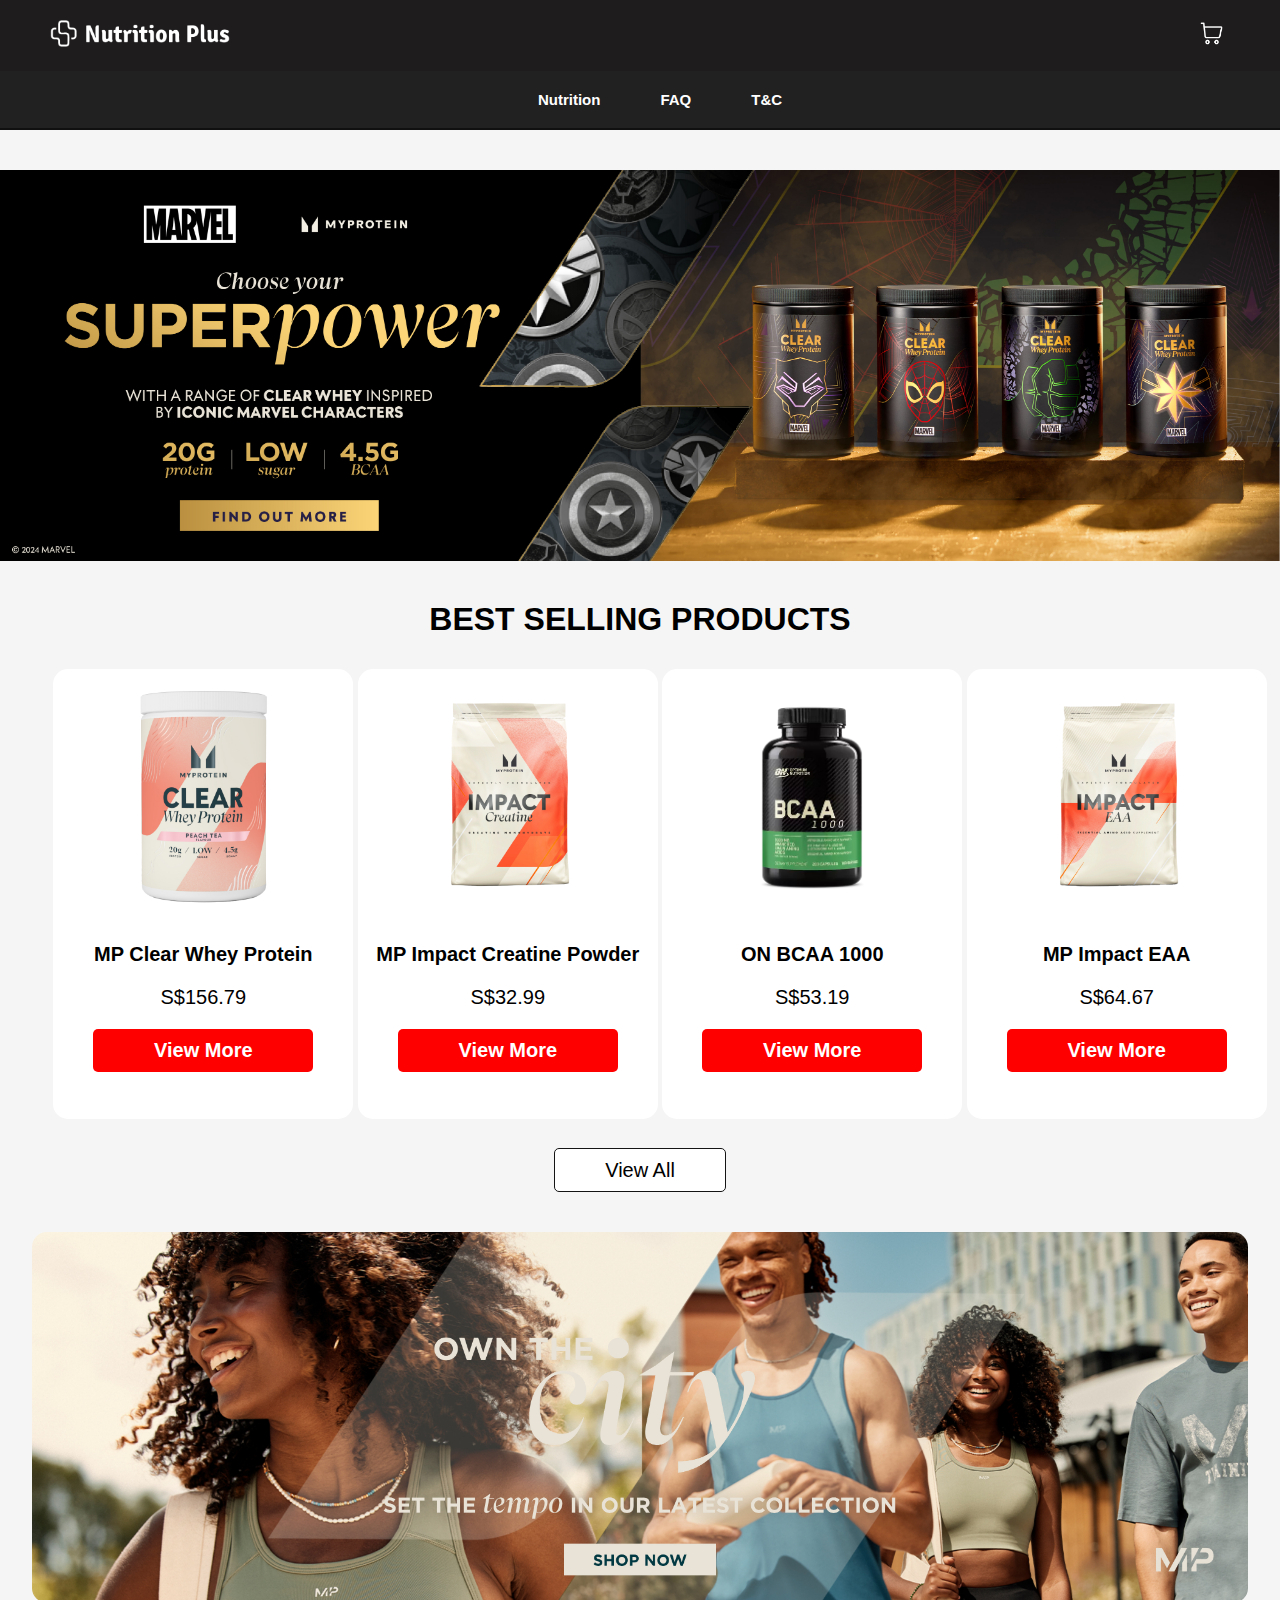
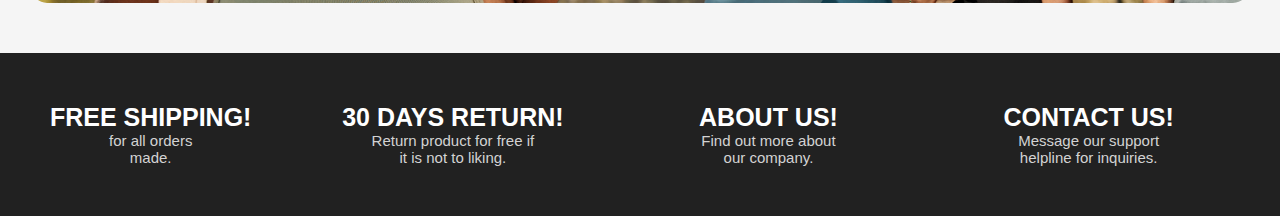
<file: index.html>
<!DOCTYPE html>
<html lang="en">

<head>
    <meta charset="UTF-8">
    <meta name="viewport" content="width=device-width, initial-scale=1.0">
    <title>NutritionPlus | Home</title>
    <link rel="stylesheet" href="NutritionPlus.css">
    <link rel="icon" href="Images/NutritionPlus_LogoCircle.png" type="image/icon type">
    <script>
        // Redirect to Cart Page
        function cartPage() {
            window.location = "NutritionPlus_CartPage.html"
        }
    </script>
</head>

<body>
    <div class="navAll">
        <nav class="navTop">
            <div class="navMenu">
                <div class="navItems">
                    <a href="NutritionPlus_Home.html"><img src="Images/NutritionPlus_Logo.png" width="180" height="26.2"
                            alt="NutritionPlus_Logo" id="nutritionPlus_Logo"></a>
                </div>
                <div class="navItems">
                    <div class="AccShop">
                        <img src="Images/Shopping_Cart.png" alt="Shopping Cart" id="cart" width="25" height="25"
                            height="50" class="Cart" onclick="cartPage()">
                    </div>
                </div>
            </div>
        </nav>
        <nav class="navBottom">
            <div>
                <ul class="menuList">
                    <li class="menuItems"><a href="NutritionPlus_Store.html" id="navHyperlink">Nutrition</a></li>
                    <li class="menuItems"><a href="NutritionPlus_FAQPage.html" id="navHyperlink">FAQ</a></li>
                    <li class="menuItems"><a href="NutritionPlus_Terms&Condition.html" id="navHyperlink">T&C</a></li>
                </ul>
            </div>
        </nav>
    </div>

    <div>
        <a href="NutritionPlus_Store.html"><img src="Images/Banner2" alt="Banner" id="banner2"></a>
    </div>

    <h1 class="bsp">BEST SELLING PRODUCTS</h1>

    <ul class="productUL">
        <li class="productLI" id="product5">
            <div class="productList">
                <a href="NutritionPlus_BuyPage.html?id=5" class="productEntire">
                    <img src="Images/MyProtein_ClearWheyProtein.png" alt="MP Clear Whey Protein" height="250"
                        width="250" class="productImg">

                    <div class="productDescription">
                        <h3 class="productName">MP Clear Whey Protein</h3>
                        <p class="productPrice">S$156.79</p>
                        <p class="buyButton">View More</p>
                </a>
            </div>
        </li>

        <li class="productLI" id="product6">
            <div class="productList">
                <a href="NutritionPlus_BuyPage.html?id=6" class="productEntire">
                    <img src="Images/MP_Impact_Creatine.png" alt="MP Impact Creatine Monohydrate Powder" height="250"
                        width="250" class="productImg">

                    <div class="productDescription">
                        <h3 class="productName">MP Impact Creatine Powder</h3>
                        <p class="productPrice">S$32.99</p>
                        <p class="buyButton">View More</p>
                </a>
            </div>
        </li>

        <li class="productLI" id="product7">
            <div class="productList">
                <a href="NutritionPlus_BuyPage.html?id=7" class="productEntire">
                    <img src="Images/on-bcaa-1000_Image_01.webp" alt="ON BCAA 1000" height="250" width="250"
                        class="productImg">

                    <div class="productDescription">
                        <h3 class="productName">ON BCAA 1000</h3>
                        <p class="productPrice">S$53.19</p>
                        <p class="buyButton">View More</p>
                </a>
            </div>
        </li>

        <li class="productLI" id="product8">
            <div class="productList">
                <a href="NutritionPlus_BuyPage.html?id=8" class="productEntire">
                    <img src="Images/MP_Impact_EAA.png" alt="MP Impact EAA" height="250" width="250" class="productImg">

                    <div class="productDescription">
                        <h3 class="productName">MP Impact EAA</h3>
                        <p class="productPrice">S$64.67</p>
                        <p class="buyButton">View More</p>
                </a>
            </div>
        </li>

    </ul>

    <div class="viewAll">
        <a href="NutritionPlus_Store.html" class="viewAllButton">View All</a>
    </div>

    <div>
        <a href="NutritionPlus_Store.html"><img src="Images/Banner" alt="Banner" id="banner1"></a>
    </div>

    <div class="infoContainer">
        <div class="information">
            <span class="infoHighlight">FREE SHIPPING!</span>
            <span class="infoHighlightDesc">for all orders made.</span>
        </div>
        <div class="information">
            <span class="infoHighlight">30 DAYS RETURN!</span>
            <span class="infoHighlightDesc">Return product for free if it is not to liking.</span>
        </div>
        <div class="information">
            <span class="infoHighlight">ABOUT US!</span>
            <span class="infoHighlightDesc">Find out more about our company.</span>
        </div>
        <div class="information">
            <span class="infoHighlight">CONTACT US!</span>
            <span class="infoHighlightDesc">Message our support helpline for inquiries.</span>
        </div>
    </div>
</body>

</html>
</file>
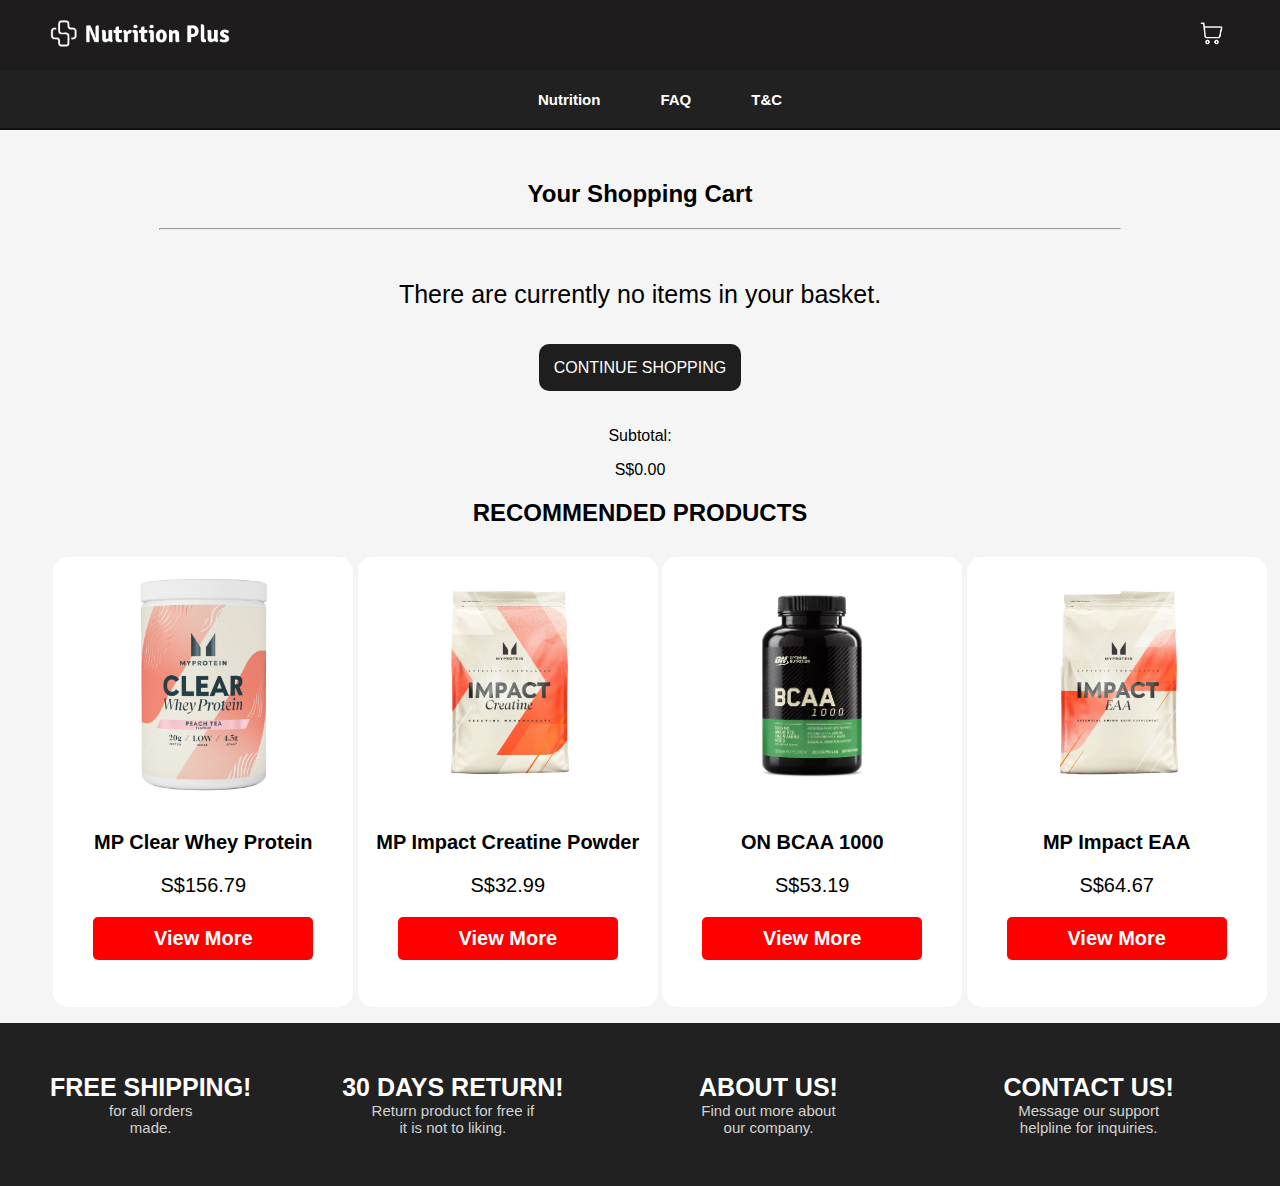
<file: NutritionPlus_CartPage.html>
<!DOCTYPE html>
<html lang="en">

<head>
    <meta charset="UTF-8">
    <meta name="viewport" content="width=device-width, initial-scale=1.0">
    <title>NutritionPlus | Cart</title>
    <link rel="stylesheet" href="NutritionPlus.css">
    <link rel="icon" href="Images/NutritionPlus_LogoCircle.png" type="image/icon type">
    <style>
        .header {
            margin-top: 50px;
            text-align: center;
            max-width: 100%;
        }

        .rp {
            text-align: center;
        }

        .continueShoppingButton {
            background-color: rgb(30, 30, 30);
            border-radius: 10px;
            padding: 15px;
            color: white;
            text-decoration: none;
        }

        .cartInformation {
            margin-top: 50px;
            margin-bottom: 50px;
        }

        .noItem {
            margin-top: 50px;
            margin-bottom: 50px;
            font-size: 25px;
        }

        .ysc {
            text-align: center;
        }

        hr {
            width: 75%;
        }

        .productNav,
        li {
            display: flex;
        }

        .productInfo {
            margin: 0px 240px 0px 230px;
        }

        .image {
            margin-left: 160px;
        }

        .product {
            display: flex;
            flex: content;
        }

        .quantityBtn {
            background-color: white;
            border: 1px lightgray solid;
            color: black;
            font-size: x-large;
            cursor: pointer;
            padding: 10px 17px 10px 17px;
        }

        .quantityBtn:hover {
            background-color: black;
            color: white;
            transition: 0.5s;
        }

        .quantity {
            margin-left: 60px;
            margin-right: 400px;
        }

        .quantityNo {
            margin: 0px 10px 0px 10px;
        }

        .itemName {
            width: 30%;
        }

        .li {
            max-width: 100%;
        }

        .checkOutButton {
            background-color: rgb(30, 30, 30);
            color: white;
            padding: 12px 60px 12px 60px;
            font-size: 20px;
            border-radius: 5px;
            margin-bottom: 10px;
        }

        .checkOutButton:hover {
            background-color: rgb(40, 40, 40);
            transition: 0.5s;
            cursor: pointer;
        }

        @media only screen and (max-width: 480px) {

            /* Styles for phones and smaller */
            .productNav {
                flex-direction: row;
            }

            .productInfo {
                margin: 0px;
            }
        }
    </style>

    <script>
        document.addEventListener('DOMContentLoaded', function () {
            const cart = JSON.parse(localStorage.getItem('cart')) || [];
            const cartList = document.getElementById('cartList');
            const cartInformation = document.getElementById('cartInformation');
            const productNav = document.getElementById('productNav');
            const checkOut = document.getElementById('checkOut');

            // Checkout Function (Redirect to Checkout Page)
            document.getElementById('checkOut').addEventListener('click', function () {
                window.location.href = 'NutritionPlus_Checkout.html';
            });

            // Update cart in localStorage and UI
            function updateCart() {
                let subtotal = 0;

                if (cart.length === 0) {
                    cartList.style.display = 'none';
                    cartInformation.style.display = 'block';
                    productNav.style.display = 'none';
                    checkOut.style.display = 'none';
                    document.getElementById('subtotalAmount').textContent = 'S$0.00'; // Reset subtotal if cart is empty
                } else {
                    cartList.innerHTML = ''; // Clear unordered list

                    cart.forEach(item => {
                        const li = document.createElement('li');
                        let totalPrice = parseFloat(item.price.replace('S$', '').trim()) * item.quantity;

                        li.innerHTML = `
                <img src="${item.imageUrl}" alt="${item.name}" height="100" width="100" class="image">
                <span class="product">
                    <span class="itemName">${item.name}</span>
                    <div class="quantity">
                        <button class="decreaseQuantity quantityBtn">-</button>
                        <span class="quantityNo">${item.quantity}</span>
                        <button class="increaseQuantity quantityBtn">+</button>
                    </div>
                    <span class="itemTotalPrice">S$${totalPrice.toFixed(2)}</span>
                </span>
            `;
                        cartList.appendChild(li);

                        subtotal += totalPrice;

                        // Store subtotal in localStorage
                        localStorage.setItem('subtotal', subtotal.toFixed(2));
                        document.getElementById('subtotalAmount').textContent = `S$${subtotal.toFixed(2)}`;

                        const decreaseBtn = li.querySelector('.decreaseQuantity');
                        const increaseBtn = li.querySelector('.increaseQuantity');
                        const quantitySpan = li.querySelector('.quantityNo');
                        const totalPriceSpan = li.querySelector('.itemTotalPrice');

                        decreaseBtn.addEventListener('click', function () {
                            let currentQuantity = parseInt(quantitySpan.textContent);
                            if (currentQuantity > 1) {
                                currentQuantity--;
                                quantitySpan.textContent = currentQuantity;
                                totalPrice = parseFloat(item.price.replace('S$', '').trim()) * currentQuantity;
                                totalPriceSpan.textContent = `S$${totalPrice.toFixed(2)}`;
                                updateCartItem(item.productId, currentQuantity, totalPrice); // Update item in localStorage
                                subtotal -= parseFloat(item.price.replace('S$', '').trim()); // Adjust subtotal
                                document.getElementById('subtotalAmount').textContent = `S$${subtotal.toFixed(2)}`;
                            } else {
                                // console.log(item.productId)
                                removeCartItem(item.productId); // Remove item from cart if quantity is 0
                            }
                        });

                        increaseBtn.addEventListener('click', function () {
                            let currentQuantity = parseInt(quantitySpan.textContent);
                            if (currentQuantity < 99) {
                                currentQuantity++;
                                quantitySpan.textContent = currentQuantity;
                                totalPrice = parseFloat(item.price.replace('S$', '').trim()) * currentQuantity;
                                totalPriceSpan.textContent = `S$${totalPrice.toFixed(2)}`;
                                updateCartItem(item.productId, currentQuantity, totalPrice); // Update cart item in localStorage
                                subtotal += parseFloat(item.price.replace('S$', '').trim()); // Adjust subtotal
                                document.getElementById('subtotalAmount').textContent = `S$${subtotal.toFixed(2)}`;
                            }
                        });
                    });

                    cartInformation.style.display = 'none';
                    productNav.style.display = 'flex';
                    document.getElementById('subtotalAmount').textContent = `S$${subtotal.toFixed(2)}`;
                }
            }

           // Update localStorage with new cart data
            function updateCartItem(itemId, newQuantity, newTotalPrice) {
                // Find the item by itemId and update only that item
                
                let itemToUpdate = itemId;
                itemToUpdate = cart.find(item => item.productId === itemId)
                // console.log(itemToUpdate)
                // console.log(cart)
                if (itemToUpdate) {
                    itemToUpdate.quantity = newQuantity;
                    itemToUpdate.totalPrice = newTotalPrice;
                }

                localStorage.setItem('cart', JSON.stringify(cart));
            }



            // Remove item from cart and update localStorage
            function removeCartItem(itemId) {
                // Remove the item from array

                // console.log(itemId);
                // console.log(cart)
                

                let indexToRemove = itemId;
                indexToRemove = cart.findIndex(item => item.productId === itemId)
                console.log(indexToRemove)
                console.log("new cart" + cart)
                
                // console.log(cart)
                cart.splice(indexToRemove, 1);

                localStorage.setItem('cart', JSON.stringify(cart));
                updateCart(); // Refresh the cart display after removal
            }

            updateCart();
        });
    </script>
</head>

<body>
    <div class="navAll">
        <nav class="navTop">
            <div class="navMenu">
                <div class="navItems">
                    <a href="index.html"><img src="Images/NutritionPlus_Logo.png" width="180" height="26.2"
                            alt="NutritionPlus_Logo" id="nutritionPlus_Logo"></a>
                </div>
                <div class="navItems">
                    <div class="AccShop">
                        <img src="Images/Shopping_Cart.png" alt="Shopping Cart" id="cart" width="25" height="25"
                            height="50" class="Cart">
                    </div>
                </div>
            </div>
        </nav>
        <nav class="navBottom">
            <div>
                <ul class="menuList">
                    <li class="menuItems"><a href="NutritionPlus_Store.html" id="navHyperlink">Nutrition</a></li>
                    <li class="menuItems"><a href="NutritionPlus_FAQPage.html" id="navHyperlink">FAQ</a></li>
                    <li class="menuItems"><a href="NutritionPlus_Terms&Condition.html" id="navHyperlink">T&C</a></li>
                </ul>
            </div>
        </nav>
    </div>

    <div class="header">
        <h2 class="ysc">Your Shopping Cart</h2>
        <div class="productNav" id="productNav">
            <p class="productInfo">Items</p>
            <p class="productInfo">Quantity</p>
            <p class="productInfo">Price</p>
        </div>
        <hr>
        <div class="cartInformation" id="cartInformation">
            <p class="noItem">There are currently no items in your basket.</p>
            <a href="NutritionPlus_Store.html" class="continueShoppingButton">CONTINUE SHOPPING</a>
        </div>
        <ul id="cartList"></ul>

        <div class="subtotalSection">
            <p class="subtotalLabel">Subtotal:</p>
            <p class="subtotalAmount" id="subtotalAmount">S$0.00</p>
        </div>

        <button id="checkOut" class="checkOutButton">CHECKOUT</button>

    </div>

    <h2 class="rp">RECOMMENDED PRODUCTS</h2>

    <ul class="productUL">
        <li class="productLI" id="product5">
            <div class="productList">
                <a href="NutritionPlus_BuyPage.html?id=5" class="productEntire">
                    <img src="Images/MyProtein_ClearWheyProtein.png" alt="MP Clear Whey Protein" height="250"
                        width="250" class="productImg">

                    <div class="productDescription">
                        <h3 class="productName">MP Clear Whey Protein</h3>
                        <p class="productPrice">S$156.79</p>
                        <p class="buyButton">View More</p>
                </a>
            </div>
        </li>

        <li class="productLI" id="product6">
            <div class="productList">
                <a href="NutritionPlus_BuyPage.html?id=6" class="productEntire">
                    <img src="Images/MP_Impact_Creatine.png" alt="MP Impact Creatine Monohydrate Powder" height="250"
                        width="250" class="productImg">

                    <div class="productDescription">
                        <h3 class="productName">MP Impact Creatine Powder</h3>
                        <p class="productPrice">S$32.99</p>
                        <p class="buyButton">View More</p>
                </a>
            </div>
        </li>

        <li class="productLI" id="product7">
            <div class="productList">
                <a href="NutritionPlus_BuyPage.html?id=7" class="productEntire">
                    <img src="Images/on-bcaa-1000_Image_01.webp" alt="ON BCAA 1000" height="250" width="250"
                        class="productImg">

                    <div class="productDescription">
                        <h3 class="productName">ON BCAA 1000</h3>
                        <p class="productPrice">S$53.19</p>
                        <p class="buyButton">View More</p>
                </a>
            </div>
        </li>

        <li class="productLI" id="product8">
            <div class="productList">
                <a href="NutritionPlus_BuyPage.html?id=8" class="productEntire">
                    <img src="Images/MP_Impact_EAA.png" alt="MP Impact EAA" height="250" width="250" class="productImg">

                    <div class="productDescription">
                        <h3 class="productName">MP Impact EAA</h3>
                        <p class="productPrice">S$64.67</p>
                        <p class="buyButton">View More</p>
                </a>
            </div>
        </li>

    </ul>

    <div class="infoContainer">
        <div class="information">
            <span class="infoHighlight">FREE SHIPPING!</span>
            <span class="infoHighlightDesc">for all orders made.</span>
        </div>
        <div class="information">
            <span class="infoHighlight">30 DAYS RETURN!</span>
            <span class="infoHighlightDesc">Return product for free if it is not to liking.</span>
        </div>
        <div class="information">
            <span class="infoHighlight">ABOUT US!</span>
            <span class="infoHighlightDesc">Find out more about our company.</span>
        </div>
        <div class="information">
            <span class="infoHighlight">CONTACT US!</span>
            <span class="infoHighlightDesc">Message our support helpline for inquiries.</span>
        </div>
    </div>
</body>

</html>
</file>
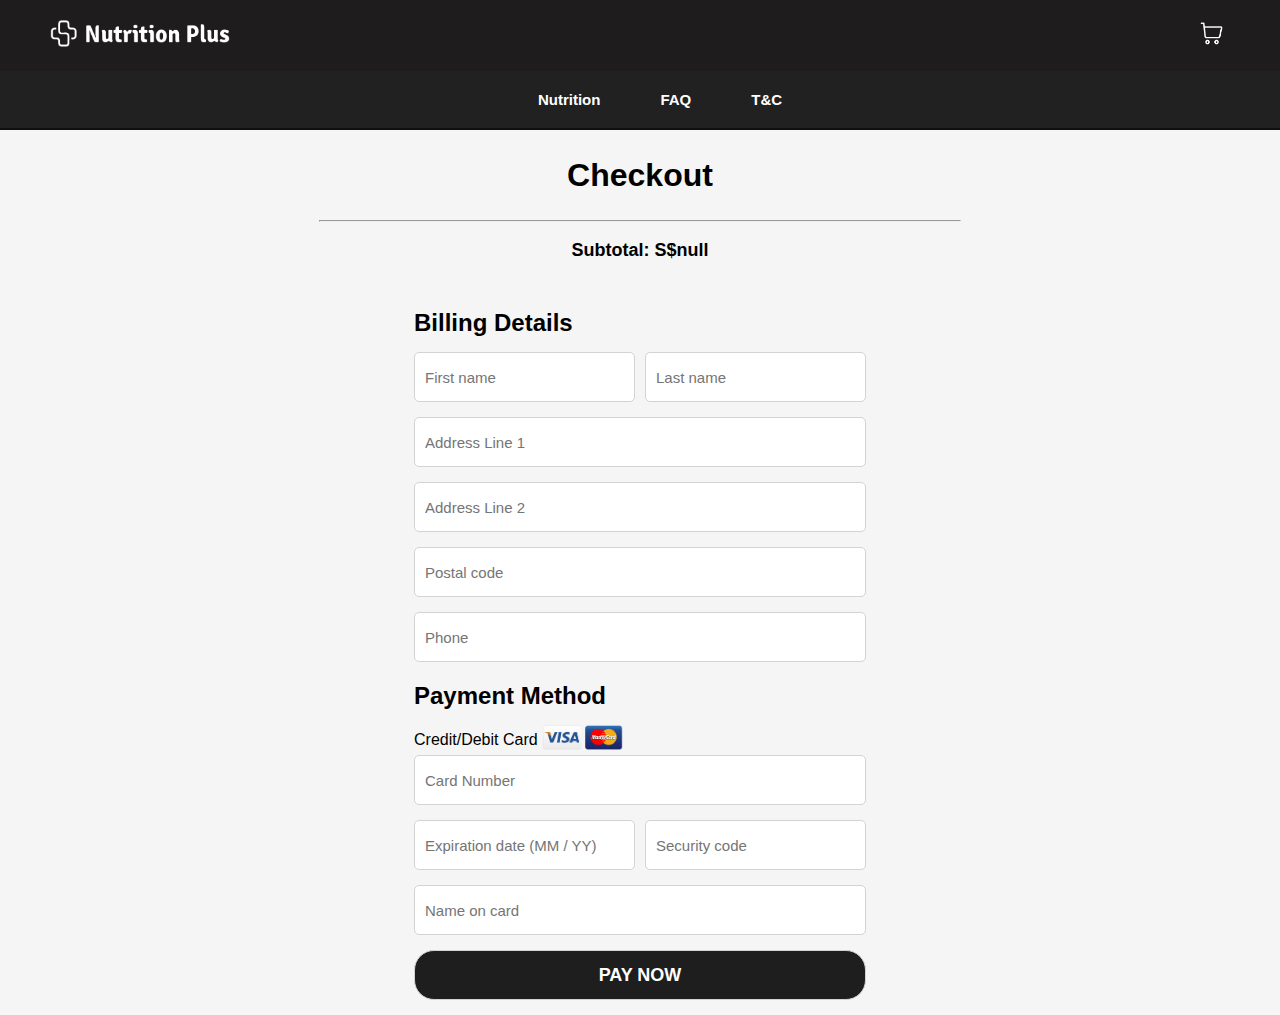
<file: NutritionPlus_Checkout.html>
<!DOCTYPE html>
<html lang="en">

<head>
    <meta charset="UTF-8">
    <meta name="viewport" content="width=device-width, initial-scale=1.0">
    <title>NutritionPlus | Checkout</title>
    <link rel="stylesheet" href="NutritionPlus.css">
    <link rel="icon" href="Images/NutritionPlus_LogoCircle.png" type="image/icon type">
    <script>
        // Redirect to Cart Page
        function cartPage() {
            window.location = "NutritionPlus_CartPage.html"
        }

        document.addEventListener('DOMContentLoaded', function () {
            const subtotal = localStorage.getItem('subtotal');
            document.getElementById('subtotalDisplay').textContent = `S$${subtotal}`;
        });

        function cardFormat() {
            var cardDigit = document.getElementById('cardNumber').value;
            if (cardDigit.length == 4 || cardDigit.length == 9 || cardDigit.length == 14) {
                document.getElementById('cardNumber').value = cardDigit + " ";
            }
        }

        function dateFormat() {
            var expiryDate = document.getElementById('expiryDate').value;
            if (expiryDate.length == 2) {
                document.getElementById('expiryDate').value = expiryDate + "/";
            }
        }
    </script>
    <style>
        .container {
            position: absolute;
            display: flex;
            margin: auto;
            margin-top: 30px;
            align-items: center;
            width: 100%;
        }

        .form {
            margin: auto;
            align-items: center;
        }

        .inputBox {
            margin-top: 15px;
        }

        input {
            position: relative;
            height: 50px;
            width: 100%;
            font-size: 15px;
            outline: none;
            border: lightgray 1px solid;
            border-radius: 5px;
            padding-left: 10px;
            padding-right: 10px;
            -webkit-box-sizing: border-box;
            -moz-box-sizing: border-box;
            box-sizing: border-box;
        }

        .column {
            display: flex;
            column-gap: 10px;
        }

        .payment {
            background-color: rgb(30, 30, 30);
            margin: 15px 0px 15px 0px;
            color: white;
            font-size: large;
            font-weight: bold;
            border-radius: 20px;
            align-items: center;
        }

        .payment:hover {
            cursor: pointer;
        }

        .title {
            font-size: x-large;
            font-weight: bold;
        }

        .paymentSec {
            margin-top: 20px;
        }

        .label {
            vertical-align: middle;
        }

        #card {
            margin-bottom: 5px;
        }
        
        .subtotalDisplay {
            font-size: large;
            font-weight: bold;
            text-align: center;
        }

        .checkoutTitle {
            font-size: xx-large;
            font-weight: bolder;
            text-align: center;
        }

        hr {
            width: 50%;
        }
    </style>
</head>

<body>
    <div class="navAll">
        <nav class="navTop">
            <div class="navMenu">
                <div class="navItems">
                    <a href="index.html"><img src="Images/NutritionPlus_Logo.png" width="180" height="26.2"
                            alt="NutritionPlus_Logo" id="nutritionPlus_Logo"></a>
                </div>
                <div class="navItems">
                    <div class="AccShop">
                        <img src="Images/Shopping_Cart.png" alt="Shopping Cart" id="cart" width="25" height="25"
                            height="50" class="Cart" onclick="cartPage()">
                    </div>
                </div>
            </div>
        </nav>
        <nav class="navBottom">
            <div>
                <ul class="menuList">
                    <li class="menuItems"><a href="NutritionPlus_Store.html" id="navHyperlink">Nutrition</a></li>
                    <li class="menuItems"><a href="NutritionPlus_FAQPage.html" id="navHyperlink">FAQ</a></li>
                    <li class="menuItems"><a href="NutritionPlus_Terms&Condition.html" id="navHyperlink">T&C</a></li>
                </ul>
            </div>
        </nav>
    </div>

    <div class="header">
        <h2 class="checkoutTitle">Checkout</h2>
        <hr>
        <div class="checkoutSummary">
            <p class="subtotalDisplay">Subtotal: <span id="subtotalDisplay"></span></p>
        </div>


    <section class="container">
        <form method="get" action="NutritionPlus_Receipt.html" class="form">
            <div class="billingDetails">
                <span class="title">Billing Details</span>
                <div class="column">
                    <div class="inputBox">
                        <input type="text" placeholder="First name" id="firstName" name="firstName" required>
                    </div>

                    <div class="inputBox">
                        <input type="text" placeholder="Last name" id="lastName" name="lastName" required>
                    </div>
                </div>

                <div class="inputBox">
                    <input type="text" placeholder="Address Line 1" id="address1" name="address1" required>
                </div>

                <div class="inputBox">
                    <input type="text" placeholder="Address Line 2" id="address2" name="address2">
                </div>

                <div class="inputBox">
                    <input type="text" placeholder="Postal code" id="postalCode" name="postalCode" required>
                </div>

                <div class="inputBox">
                    <input type="text" placeholder="Phone" id="phone" name="phone" minlength="8" maxlength="8" pattern="^[0-9]{8}$" required>
                </div>
            </div>

            <div class="paymentSec">
                <span class="title">Payment Method</span>
                <div class="inputBox">
                    <label class="label">Credit/Debit Card</label>
                    <img src="Images/Credit&Debit_Card.png" alt="" width="80.7px" height="25px" class="label" id="card">
                    <input type="text" placeholder="Card Number" name="cardNumber" id="cardNumber" minlength="16" maxlength="19" onkeypress="cardFormat()" required>
                </div>
                <div class="column">
                    <div class="inputBox">
                        <input type="text" placeholder="Expiration date (MM / YY)" id="expiryDate" name="expiryDate" minlength="5" maxlength="5" onkeypress="dateFormat()" required>
                    </div>

                    <div class="inputBox">
                        <input type="text" placeholder="Security code" id="securityCode" name="securityCode" minlength="3" maxlength="3" required>
                    </div>
                </div>
                <div class="inputBox">
                    <input type="text" placeholder="Name on card" id="cardName" name="cardName" required>
                </div>

                <input type="submit" value="PAY NOW" class="payment">
            </div>
        </form>
    </section>
</body>

</html>
</file>
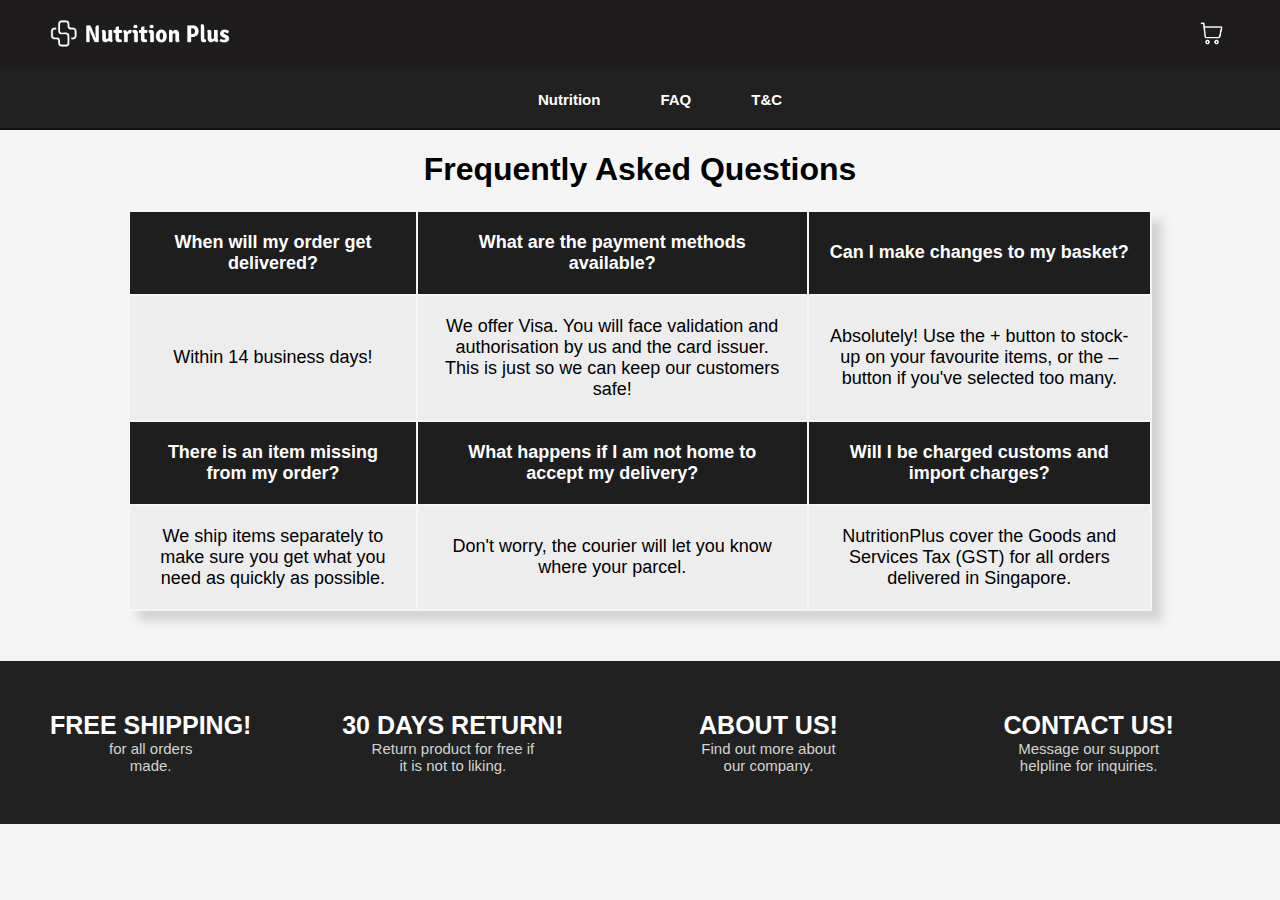
<file: NutritionPlus_FAQPage.html>
<!DOCTYPE html>
<html lang="en">

<head>
    <meta charset="UTF-8">
    <meta name="viewport" content="width=device-width, initial-scale=1.0">
    <title>NutritionPlus | FAQ</title>
    <link rel="stylesheet" href="NutritionPlus.css">
    <link rel="icon" href="Images/NutritionPlus_LogoCircle.png" type="image/icon type">
    <style>
        body {
            text-align: center;
        }

        table, td {
            margin: auto;
            max-width: 80%;
        }

        table {
            margin-bottom: 50px;
            box-shadow: 10px 10px 10px #d3d3d3;
        }

        td {
            padding: 20px;
            background-color: rgb(237, 237, 237);
        }

        .tableHead {
            background-color: rgb(30, 30, 30);
            color: white;
            font-size: 18px;
            font-weight: bold;
        }

        .tableChild {
            font-size: 18px;
        }

        @media only screen and (max-width: 768px) {
            table, .tableChild, .tableHead {
                width: 100%;
                font-size: medium;
            }
        }
    </style>
    <script>
        // Redirect to Cart Page
        function cartPage() {
            window.location = "NutritionPlus_CartPage.html"
        }
    </script>
</head>

<body>
    <div class="navAll">
        <nav class="navTop">
            <div class="navMenu">
                <div class="navItems">
                    <a href="index.html"><img src="Images/NutritionPlus_Logo.png" width="180" height="26.2"
                            alt="NutritionPlus_Logo" id="nutritionPlus_Logo"></a>
                </div>
                <div class="navItems">
                    <div class="AccShop">
                        <img src="Images/Shopping_Cart.png" alt="Shopping Cart" id="cart" width="25" height="25"
                            height="50" class="Cart" onclick="cartPage()">
                    </div>
                </div>
            </div>
        </nav>
        <nav class="navBottom">
            <div>
                <ul class="menuList">
                    <li class="menuItems"><a href="NutritionPlus_Store.html" id="navHyperlink">Nutrition</a></li>
                    <li class="menuItems"><a href="#" id="navHyperlink">FAQ</a></li>
                    <li class="menuItems"><a href="NutritionPlus_Terms&Condition.html" id="navHyperlink">T&C</a></li>
                </ul>
            </div>
        </nav>
    </div>
    <h1>Frequently Asked Questions</h1>
    <div class="table">
        <table>
            <tr>
                <td class="tableHead">When will my order get delivered?</td>
                <td class="tableHead">What are the payment methods available?</td>
                <td class="tableHead">Can I make changes to my basket?</td>
            </tr>

            <tr>
                <td class="tableChild">Within 14 business days!</td>
                <td class="tableChild">We offer Visa. You will face validation and authorisation by us and the card
                    issuer.
                    This is just so we can keep our customers safe!</td>
                <td class="tableChild">Absolutely! Use the + button to stock-up on your favourite items, or the – button
                    if
                    you've selected too many.</td>
            </tr>

            <tr>
                <td class="tableHead">There is an item missing from my order?</td>
                <td class="tableHead">What happens if I am not home to accept my delivery?</td>
                <td class="tableHead">Will I be charged customs and import charges?</td>
            </tr>

            <tr>
                <td class="tableChild">We ship items separately to make sure you get what you need as quickly as
                    possible.
                </td>
                <td class="tableChild">Don't worry, the courier will let you know where your parcel.</td>
                <td class="tableChild">NutritionPlus cover the Goods and Services Tax (GST) for all orders delivered in
                    Singapore.</td>
            </tr>
        </table>
    </div>
        <div class="infoContainer">
            <div class="information">
                <span class="infoHighlight">FREE SHIPPING!</span>
                <span class="infoHighlightDesc">for all orders made.</span>
            </div>
            <div class="information">
                <span class="infoHighlight">30 DAYS RETURN!</span>
                <span class="infoHighlightDesc">Return product for free if it is not to liking.</span>
            </div>
            <div class="information">
                <span class="infoHighlight">ABOUT US!</span>
                <span class="infoHighlightDesc">Find out more about our company.</span>
            </div>
            <div class="information">
                <span class="infoHighlight">CONTACT US!</span>
                <span class="infoHighlightDesc">Message our support helpline for inquiries.</span>
            </div>
        </div>
</body>

</html>
</file>
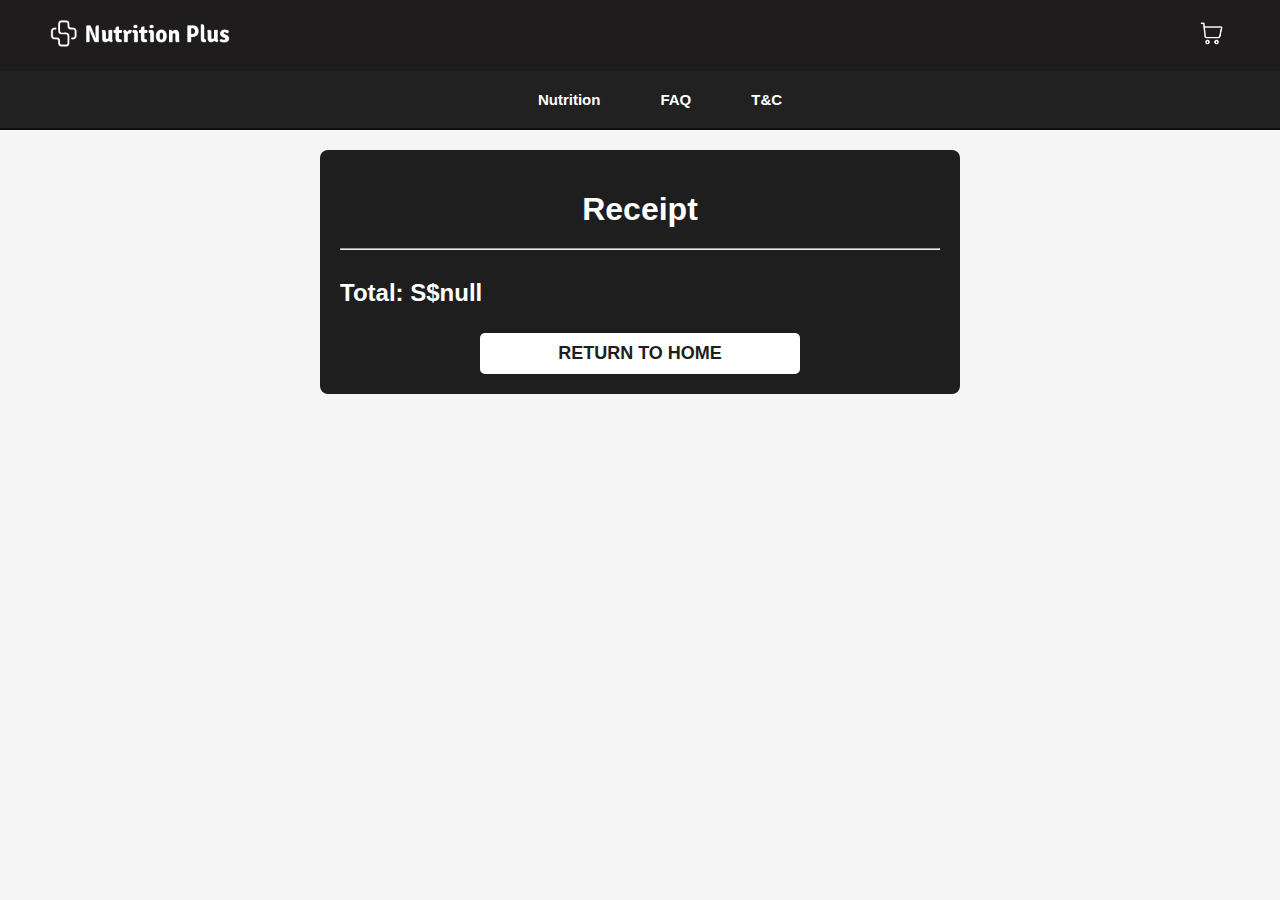
<file: NutritionPlus_Receipt.html>
<!DOCTYPE html>
<html lang="en">

<head>
    <meta charset="UTF-8">
    <meta name="viewport" content="width=device-width, initial-scale=1.0">
    <title>NutritionPlus | Checkout</title>
    <link rel="stylesheet" href="NutritionPlus.css">
    <link rel="icon" href="Images/NutritionPlus_LogoCircle.png" type="image/icon type">
    <style>
        .receiptContainer {
            width: 80%;
            max-width: 600px;
            margin: 20px auto;
            padding: 20px;
            background-color: rgb(30, 30, 30);
            border-radius: 8px;
        }

        .info {
            color: white;
            font-size: large;
            line-height: 1.6;
            margin-bottom: 10px;
        }

        .title {
            font-size: xx-large;
            margin-bottom: 20px;
            text-align: center;
            color: white;
        }

        #subtotalDisplay {
            font-size: x-large;
            font-weight: bold;
        }

        .return {
            margin: auto;
            margin-top: 20px;
            justify-content: center;
            text-align: center;
            background-color: white;
            color: rgb(30, 30, 30);
            width: 50%;
            padding: 10px;
            font-size: large;
            font-weight: bold;
            border-radius: 5px;
        }

        .return:hover {
            cursor: pointer;
            background-color: rgb(225, 225, 225);
        }
    </style>
    <script>
         document.addEventListener('DOMContentLoaded', function () {
            const subtotal = localStorage.getItem('subtotal');
            document.getElementById('subtotalDisplay').textContent = `Total: S$${subtotal}`;
        });

        function returnToHome() {
            window.location = 'index.html';
        }
    </script>
</head>

<body>
    <div class="navAll">
        <nav class="navTop">
            <div class="navMenu">
                <div class="navItems">
                    <a href="index.html"><img src="Images/NutritionPlus_Logo.png" width="180" height="26.2"
                            alt="NutritionPlus_Logo" id="nutritionPlus_Logo"></a>
                </div>
                <div class="navItems">
                    <div class="AccShop">
                        <img src="Images/Shopping_Cart.png" alt="Shopping Cart" id="cart" width="25" height="25"
                            height="50" class="Cart" onclick="cartPage()">
                    </div>
                </div>
            </div>
        </nav>
        <nav class="navBottom">
            <div>
                <ul class="menuList">
                    <li class="menuItems"><a href="NutritionPlus_Store.html" id="navHyperlink">Nutrition</a></li>
                    <li class="menuItems"><a href="NutritionPlus_FAQPage.html" id="navHyperlink">FAQ</a></li>
                    <li class="menuItems"><a href="NutritionPlus_Terms&Condition.html" id="navHyperlink">T&C</a></li>
                </ul>
            </div>
        </nav>
    </div>

    <div class="receiptContainer">
        <h1 class="title">Receipt</h1>
        <hr>
        <p class="info" id="info"></p>
        <p class="info" id="subtotalDisplay"></p>
        <p class="return" onclick="returnToHome()">RETURN TO HOME</p>
    </div>

    <script>
        // Redirect to Cart Page
        function cartPage() {
            window.location = "NutritionPlus_CartPage.html"
        }

        var data = window.location.search;
        var params = new URLSearchParams(data);
        var name = params.get('firstName') + " " + params.get('lastName');
        var address1 = params.get('address1');
        var address2 = params.get('address2');
        var postalCode = params.get('postalCode');
        var phone = params.get('phone');
        var cardNum = params.get('cardNumber');
        var expiryDate = params.get('expiryDate');
        var securityCode = params.get('securityCode');
        var cardName = params.get('cardName');

        var getData = "Name: " + name + "<br>";
        getData += "Address 1: " + address1 + "<br>";
        getData += "Address 2: " + address2 + "<br>";
        getData += "Postal Code: " + postalCode + "<br>";
        getData += "Phone Number: " + phone + "<br>";
        getData += "Card Number: " + "**** **** " + cardNum.substring(15, 19) + "<br>";
        getData += "Expiry Date: " + expiryDate + "<br>";
        getData += "Security Code: " + securityCode + "<br>";
        getData += "Card Name: " + cardName + "<br>";

        document.getElementById('info').innerHTML = getData; 
    </script>
</body>

</html>
</file>
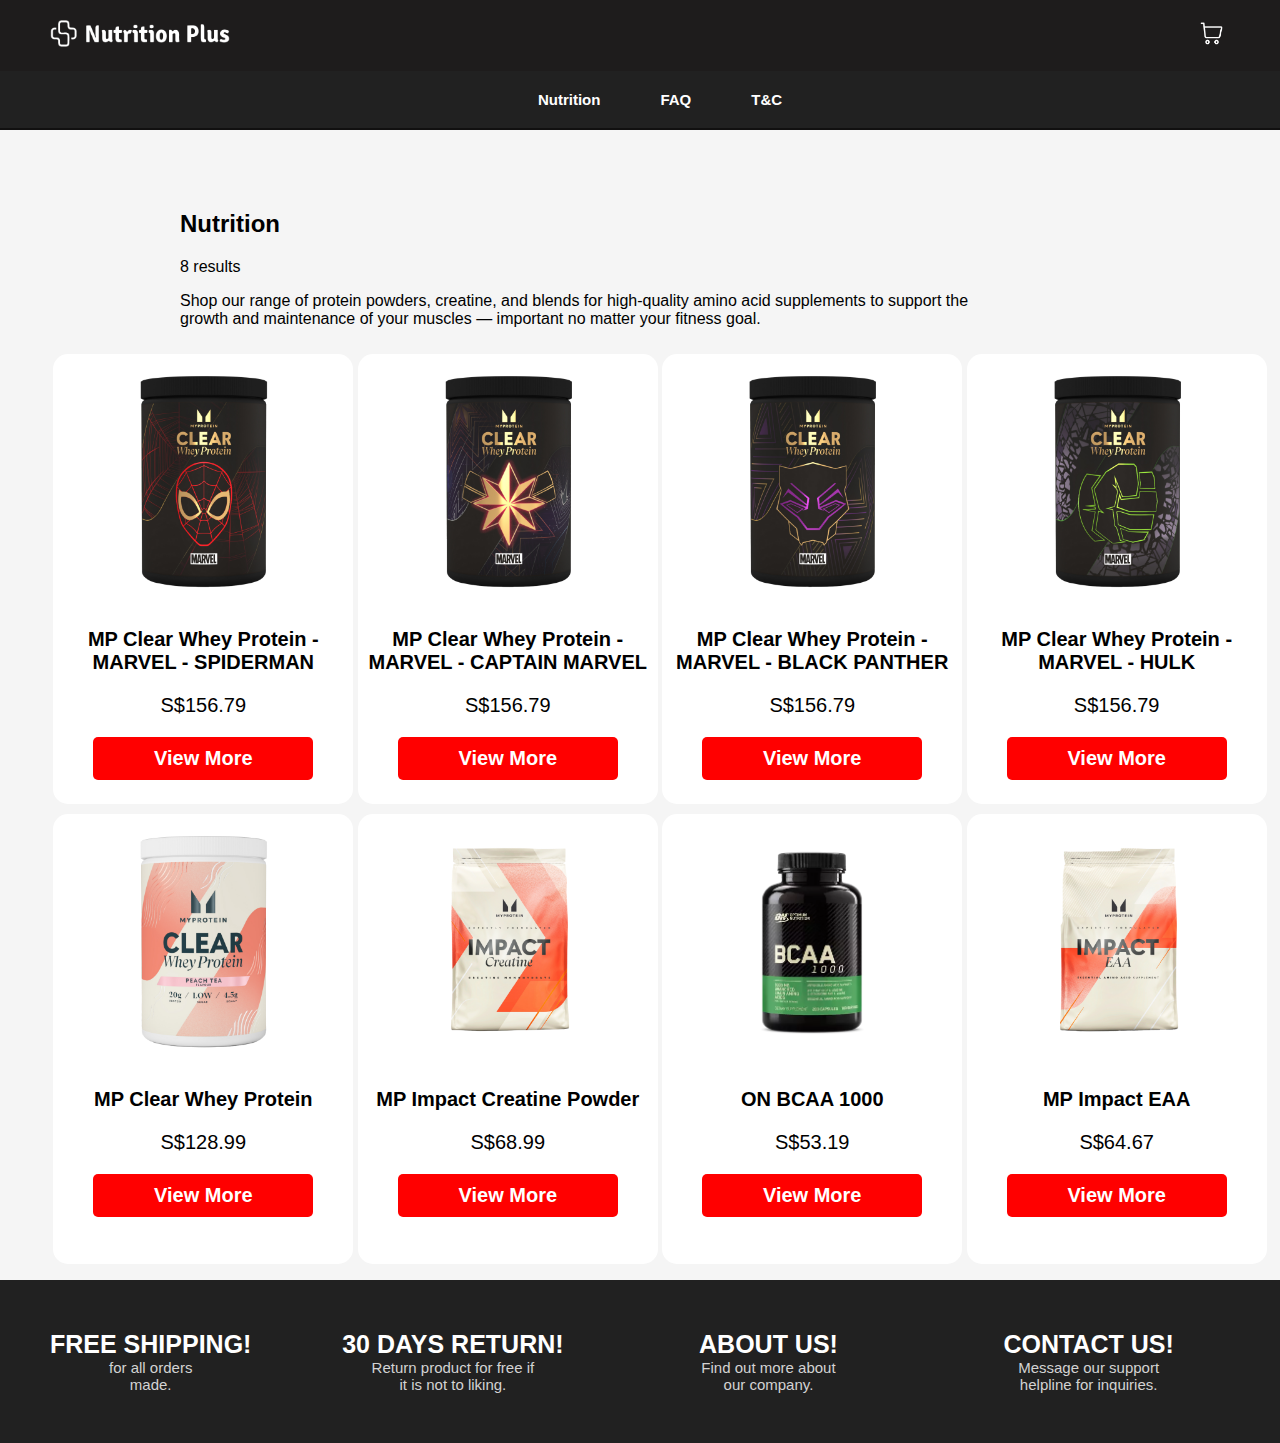
<file: NutritionPlus_Store.html>
<!DOCTYPE html>
<html lang="en">

<head>
    <meta charset="UTF-8">
    <meta name="viewport" content="width=device-width, initial-scale=1.0">
    <title>NutritionPlus | Store</title>
    <link rel="stylesheet" href="NutritionPlus.css">
    <link rel="icon" href="Images/NutritionPlus_LogoCircle.png" type="image/icon type">
    <script>
          // Redirect to Cart Page
          function cartPage() {
            window.location = "NutritionPlus_CartPage.html"
        }
    </script>
</head>

<body>
    <div class="navAll">
        <nav class="navTop">
            <div class="navMenu">
                <div class="navItems">
                    <a href="index.html"><img src="Images/NutritionPlus_Logo.png" width="180" height="26.2"
                            alt="NutritionPlus_Logo" id="nutritionPlus_Logo"></a>
                </div>
                <div class="navItems">
                    <div class="AccShop">
                        <img src="Images/Shopping_Cart.png" alt="Shopping Cart" id="cart" width="25" height="25"
                            height="50" class="Cart" onclick="cartPage()">
                    </div>
                </div>
            </div>
        </nav>
        <nav class="navBottom">
            <div>
                <ul class="menuList">
                    <li class="menuItems"><a href="#" id="navHyperlink">Nutrition</a></li>
                    <li class="menuItems"><a href="NutritionPlus_FAQPage.html" id="navHyperlink">FAQ</a></li>
                    <li class="menuItems"><a href="NutritionPlus_Terms&Condition.html" id="navHyperlink">T&C</a></li>
                </ul>
            </div>
        </nav>
    </div>

    <div class="storePage">
        <h2>Nutrition</h2>
        <p>8 results</p>

        <span>Shop our range of protein powders, creatine, and blends for high-quality amino acid supplements to
            support the growth and maintenance of your muscles — important no matter your fitness goal.</span>
    </div>

    <ul class="productUL" id="product-list">
        <li class="productLI" id="product1">
            <div class="productList">
                <a href="NutritionPlus_BuyPage.html?id=1" class="productEntire">
                    <img src="Images/Clear Whey Protein - MARVEL - SPIDERMAN.png"
                        alt="MP Clear Whey Protein - MARVEL - SPIDERMAN" height="250" width="250" class="productImg">

                    <div class="productDescription">
                        <h3 class="productName">MP Clear Whey Protein - MARVEL - SPIDERMAN</h3>
                        <p class="productPrice">S$156.79</p>
                        <p class="buyButton">View More</p>
                </a>
            </div>
        </li>

        <li class="productLI" id="product2">
            <div class="productList">
                <a href="NutritionPlus_BuyPage.html?id=2" class="productEntire">
                    <img src="Images/Clear Whey Protein - MARVEL - CAPTAIN MARVEL.png"
                        alt="MP Clear Whey Protein - MARVEL - CAPTAIN MARVEL" height="250" width="250"
                        class="productImg">

                    <div class="productDescription">
                        <h3 class="productName">MP Clear Whey Protein - MARVEL - CAPTAIN MARVEL</h3>
                        <p class="productPrice">S$156.79</p>
                        <p class="buyButton">View More</p>
                </a>
            </div>
        </li>

        <li class="productLI" id="product3">
            <div class="productList">
                <a href="NutritionPlus_BuyPage.html?id=3" class="productEntire">
                    <img src="Images/Clear Whey Protein - MARVEL - BLACK PANTHER.png"
                        alt="MP Clear Whey Protein - MARVEL - BLACK PANTHER" height="250" width="250"
                        class="productImg">

                    <div class="productDescription">
                        <h3 class="productName">MP Clear Whey Protein - MARVEL - BLACK PANTHER</h3>
                        <p class="productPrice">S$156.79</p>
                        <p class="buyButton">View More</p>
                </a>
            </div>
        </li>

        <li class="productLI" id="product4">
            <div class="productList">
                <a href="NutritionPlus_BuyPage.html?id=4" class="productEntire">
                    <img src="Images/Clear Whey Protein - MARVEL - HULK.png" alt="MP Clear Whey Protein - MARVEL - HULK"
                        height="250" width="250" class="productImg">

                    <div class="productDescription">
                        <h3 class="productName">MP Clear Whey Protein - MARVEL - HULK</h3>
                        <p class="productPrice">S$156.79</p>
                        <p class="buyButton">View More</p>
                </a>
            </div>
        </li>

        <li class="productLI" id="product5">
            <div class="productList">
                <a href="NutritionPlus_BuyPage.html?id=5" class="productEntire">
                    <img src="Images/MyProtein_ClearWheyProtein.png" alt="MP Clear Whey Protein" height="250"
                        width="250" class="productImg">

                    <div class="productDescription">
                        <h3 class="productName">MP Clear Whey Protein</h3>
                        <p class="productPrice">S$128.99</p>
                        <p class="buyButton">View More</p>
                </a>
            </div>
        </li>

        <li class="productLI" id="product6">
            <div class="productList">
                <a href="NutritionPlus_BuyPage.html?id=6" class="productEntire">
                    <img src="Images/MP_Impact_Creatine.png" alt="MP Impact Creatine Monohydrate Powder" height="250"
                        width="250" class="productImg">

                    <div class="productDescription">
                        <h3 class="productName">MP Impact Creatine Powder</h3>
                        <p class="productPrice">S$68.99</p>
                        <p class="buyButton">View More</p>
                </a>
            </div>
        </li>

        <li class="productLI" id="product7">
            <div class="productList">
                <a href="NutritionPlus_BuyPage.html?id=7" class="productEntire">
                    <img src="Images/on-bcaa-1000_Image_01.webp" alt="ON BCAA 1000" height="250" width="250"
                        class="productImg">

                    <div class="productDescription">
                        <h3 class="productName">ON BCAA 1000</h3>
                        <p class="productPrice">S$53.19</p>
                        <p class="buyButton">View More</p>
                </a>
            </div>
        </li>

        <li class="productLI" id="product8">
            <div class="productList">
                <a href="NutritionPlus_BuyPage.html?id=8" class="productEntire">
                    <img src="Images/MP_Impact_EAA.png" alt="MP Impact EAA" height="250" width="250" class="productImg">

                    <div class="productDescription">
                        <h3 class="productName">MP Impact EAA</h3>
                        <p class="productPrice">S$64.67</p>
                        <p class="buyButton">View More</p>
                </a>
            </div>
        </li>

    </ul>

    <div class="infoContainer">
        <div class="information">
            <span class="infoHighlight">FREE SHIPPING!</span>
            <span class="infoHighlightDesc">for all orders made.</span>
        </div>
        <div class="information">
            <span class="infoHighlight">30 DAYS RETURN!</span>
            <span class="infoHighlightDesc">Return product for free if it is not to liking.</span>
        </div>
        <div class="information">
            <span class="infoHighlight">ABOUT US!</span>
            <span class="infoHighlightDesc">Find out more about our company.</span>
        </div>
        <div class="information">
            <span class="infoHighlight">CONTACT US!</span>
            <span class="infoHighlightDesc">Message our support helpline for inquiries.</span>
        </div>
    </div>

</body>

</html>
</file>
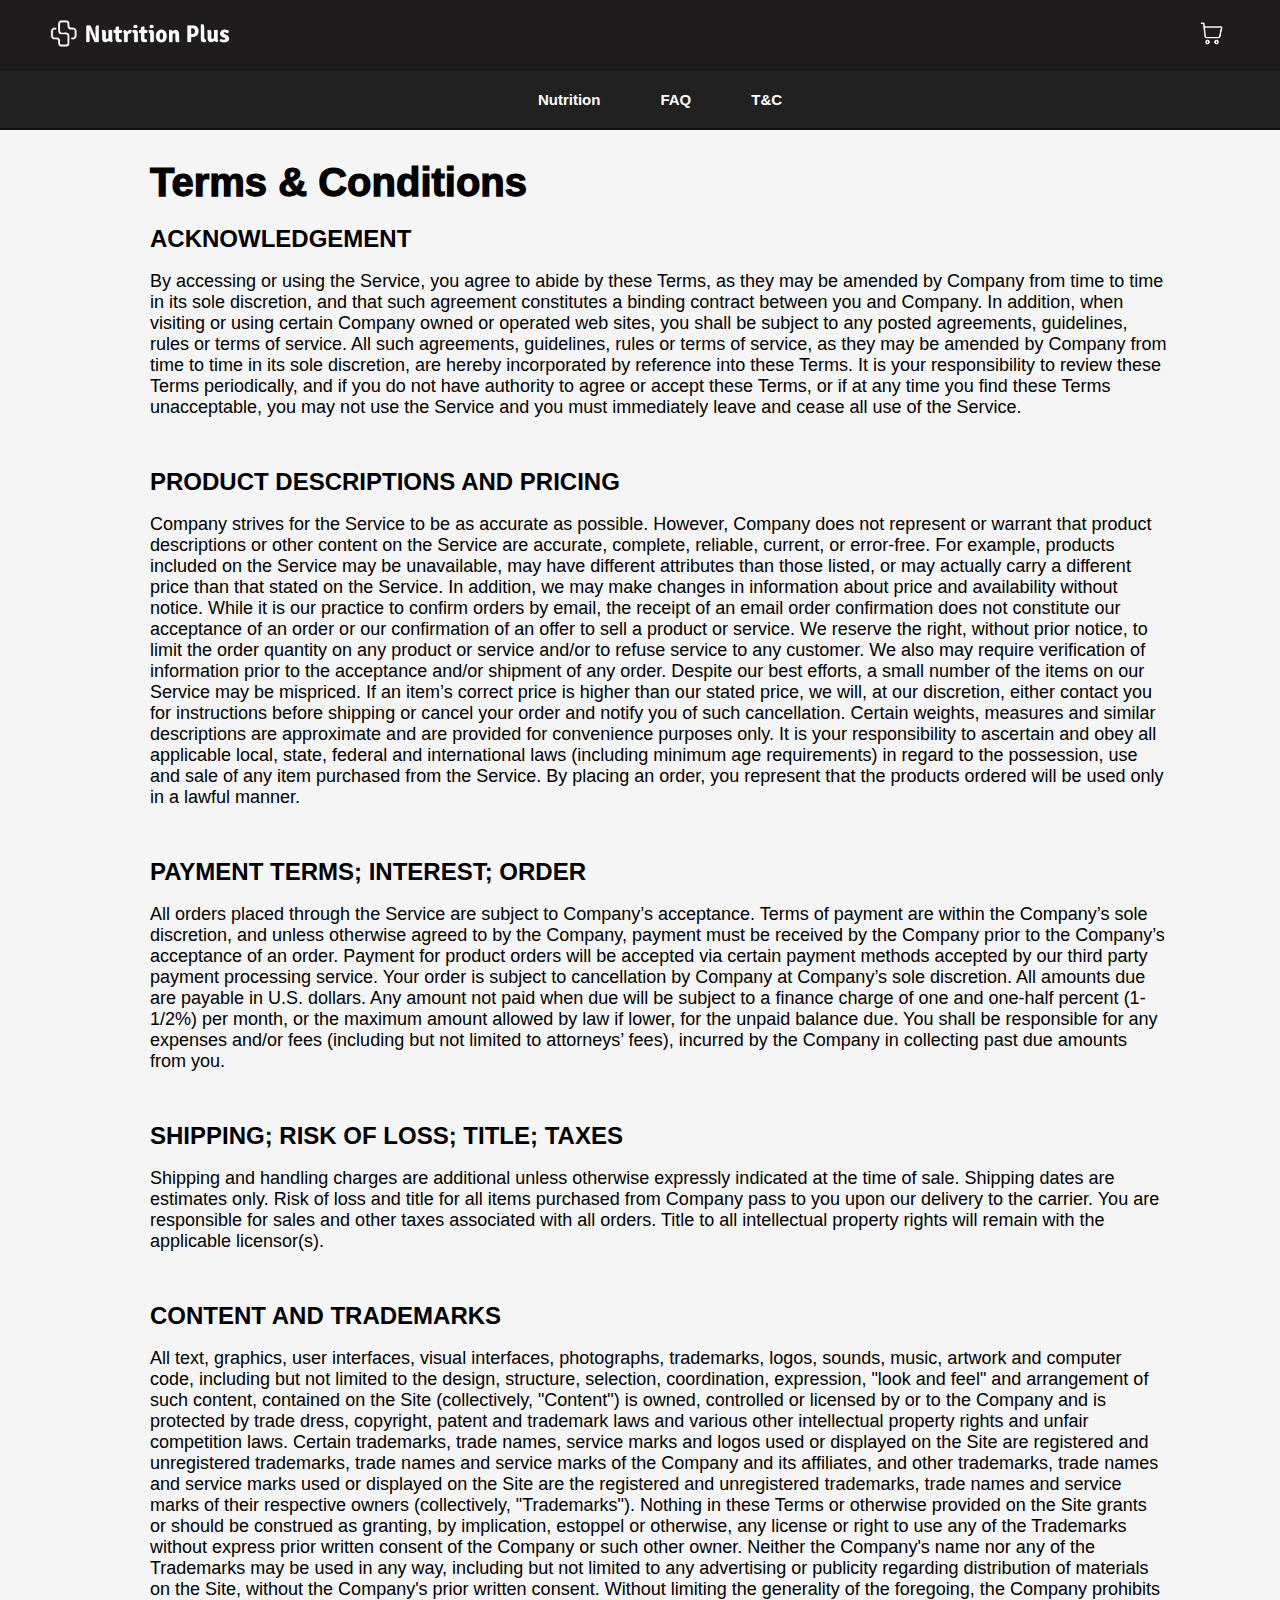
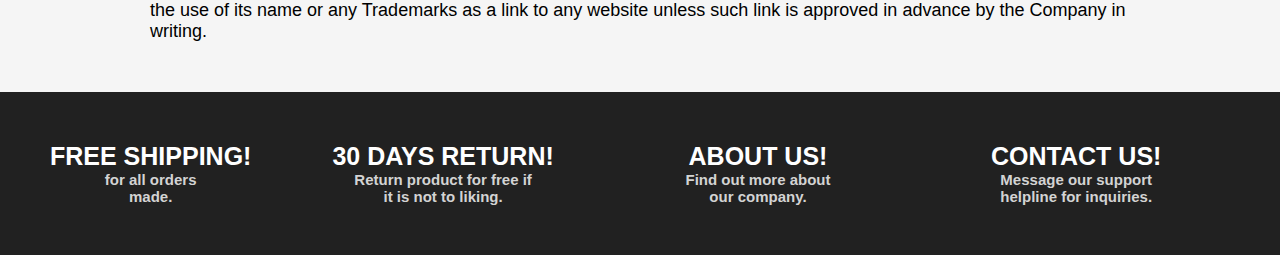
<file: NutritionPlus_Terms&Condition.html>
<!DOCTYPE html>
<html lang="en">

<head>
    <meta charset="UTF-8">
    <meta name="viewport" content="width=device-width, initial-scale=1.0">
    <title>NutritionPlus | Terms & Condition</title>
    <link rel="stylesheet" href="NutritionPlus.css">
    <link rel="icon" href="Images/NutritionPlus_LogoCircle.png" type="image/icon type">
    <style>
        .container {
            margin: 30px 0px 0px 150px;
        }

        h1 {
            font-size: 40px;
            font-weight: 1000;
            margin-bottom: 20px;
        }
        span {
            font-size: x-large;
            font-weight: 800;
        }

        p {
            width: 90%;
            font-size: large;
            margin-bottom: 50px;
        }
    </style>

    <script>
        // Redirect to Cart Page
        function cartPage() {
            window.location = "NutritionPlus_CartPage.html"
        }
    </script>
</head>

<body>
    <div class="navAll">
        <nav class="navTop">
            <div class="navMenu">
                <div class="navItems">
                    <a href="index.html"><img src="Images/NutritionPlus_Logo.png" width="180" height="26.2"
                            alt="NutritionPlus_Logo" id="nutritionPlus_Logo"></a>
                </div>
                <div class="navItems">
                    <div class="AccShop">
                        <img src="Images/Shopping_Cart.png" alt="Shopping Cart" id="cart" width="25" height="25"
                            height="50" class="Cart" onclick="cartPage()">
                    </div>
                </div>
            </div>
        </nav>
        <nav class="navBottom">
            <div>
                <ul class="menuList">
                    <li class="menuItems"><a href="NutritionPlus_Store.html" id="navHyperlink">Nutrition</a></li>
                    <li class="menuItems"><a href="NutritionPlus_FAQPage.html" id="navHyperlink">FAQ</a></li>
                    <li class="menuItems"><a href="#" id="navHyperlink">T&C</a></li>
                </ul>
            </div>
        </nav>
    </div>
    <div class="container">
        <h1>Terms & Conditions</h1>
        <div>
            <span>ACKNOWLEDGEMENT</span>
            <p>By accessing or using the Service, you agree to abide by these Terms, as they may be amended by Company
                from time to time in its sole discretion, and that such agreement constitutes a binding contract between
                you and Company. In addition, when visiting or using certain Company owned or operated web sites, you
                shall be subject to any posted agreements, guidelines, rules or terms of service. All such agreements,
                guidelines, rules or terms of service, as they may be amended by Company from time to time in its sole
                discretion, are hereby incorporated by reference into these Terms. It is your responsibility to review
                these Terms periodically, and if you do not have authority to agree or accept these Terms, or if at any
                time you find these Terms unacceptable, you may not use the Service and you must immediately leave and
                cease all use of the Service.</p>
            <span>PRODUCT DESCRIPTIONS AND PRICING</span>
            <p>Company strives for the Service to be as accurate as possible. However, Company does not represent or
                warrant that product descriptions or other content on the Service are accurate, complete, reliable,
                current, or error-free. For example, products included on the Service may be unavailable, may have
                different attributes than those listed, or may actually carry a different price than that stated on the
                Service. In addition, we may make changes in information about price and availability without notice.
                While it is our practice to confirm orders by email, the receipt of an email order confirmation does not
                constitute our acceptance of an order or our confirmation of an offer to sell a product or service. We
                reserve the right, without prior notice, to limit the order quantity on any product or service and/or to
                refuse service to any customer. We also may require verification of information prior to the acceptance
                and/or shipment of any order. Despite our best efforts, a small number of the items on our Service may
                be mispriced. If an item’s correct price is higher than our stated price, we will, at our discretion,
                either contact you for instructions before shipping or cancel your order and notify you of such
                cancellation. Certain weights, measures and similar descriptions are approximate and are provided for
                convenience purposes only. It is your responsibility to ascertain and obey all applicable local, state,
                federal and international laws (including minimum age requirements) in regard to the possession, use and
                sale of any item purchased from the Service. By placing an order, you represent that the products
                ordered will be used only in a lawful manner.</p>
            <span>PAYMENT TERMS; INTEREST; ORDER</span>
            <p>All orders placed through the Service are subject to Company’s acceptance. Terms of payment are within
                the Company’s sole discretion, and unless otherwise agreed to by the Company, payment must be received
                by the Company prior to the Company’s acceptance of an order. Payment for product orders will be
                accepted via certain payment methods accepted by our third party payment processing service. Your order
                is subject to cancellation by Company at Company’s sole discretion. All amounts due are payable in U.S.
                dollars. Any amount not paid when due will be subject to a finance charge of one and one-half percent
                (1-1/2%) per month, or the maximum amount allowed by law if lower, for the unpaid balance due. You shall
                be responsible for any expenses and/or fees (including but not limited to attorneys’ fees), incurred by
                the Company in collecting past due amounts from you.

            </p>
            <span>SHIPPING; RISK OF LOSS; TITLE; TAXES
            </span>
            <p>Shipping and handling charges are additional unless otherwise expressly indicated at the time of sale.
                Shipping dates are estimates only. Risk of loss and title for all items purchased from Company pass to
                you upon our delivery to the carrier. You are responsible for sales and other taxes associated with all
                orders. Title to all intellectual property rights will remain with the applicable licensor(s).

            </p>
            <span>CONTENT AND TRADEMARKS
            </span>
            <p>All text, graphics, user interfaces, visual interfaces, photographs, trademarks, logos, sounds, music,
                artwork and computer code, including but not limited to the design, structure, selection, coordination,
                expression, "look and feel" and arrangement of such content, contained on the Site (collectively,
                "Content") is owned, controlled or licensed by or to the Company and is protected by trade dress,
                copyright, patent and trademark laws and various other intellectual property rights and unfair
                competition laws.

                Certain trademarks, trade names, service marks and logos used or displayed on the Site are registered
                and unregistered trademarks, trade names and service marks of the Company and its affiliates, and other
                trademarks, trade names and service marks used or displayed on the Site are the registered and
                unregistered trademarks, trade names and service marks of their respective owners (collectively,
                "Trademarks"). Nothing in these Terms or otherwise provided on the Site grants or should be construed as
                granting, by implication, estoppel or otherwise, any license or right to use any of the Trademarks
                without express prior written consent of the Company or such other owner. Neither the Company's name nor
                any of the Trademarks may be used in any way, including but not limited to any advertising or publicity
                regarding distribution of materials on the Site, without the Company's prior written consent. Without
                limiting the generality of the foregoing, the Company prohibits the use of its name or any Trademarks as
                a link to any website unless such link is approved in advance by the Company in writing.</p>
        </div>
    </div>

    <div class="infoContainer">
        <div class="information">
            <span class="infoHighlight">FREE SHIPPING!</span>
            <span class="infoHighlightDesc">for all orders made.</span>
        </div>
        <div class="information">
            <span class="infoHighlight">30 DAYS RETURN!</span>
            <span class="infoHighlightDesc">Return product for free if it is not to liking.</span>
        </div>
        <div class="information">
            <span class="infoHighlight">ABOUT US!</span>
            <span class="infoHighlightDesc">Find out more about our company.</span>
        </div>
        <div class="information">
            <span class="infoHighlight">CONTACT US!</span>
            <span class="infoHighlightDesc">Message our support helpline for inquiries.</span>
        </div>
    </div>
</body>

</html>
</file>
<file: NutritionPlus.css>
body {
    font-family: Arial, sans-serif;
    margin: 0;
    padding: 0;
    background-color: rgb(245, 245, 245);
}

.navTop {
    background-color: #1E1C1C;
    color: lightgray;
    padding: 15px 50px;
}

.navAll {
    position: -webkit-sticky;
    position: sticky;
    max-width: 100%;
    top: 0;
    z-index: 100;
}

.navMenu {
    display: flex;
    align-items: center;
    justify-content: space-between;
}

.navBottom {
    background-color: #212121;
    color: white;
    padding: 5px;
    border-bottom: 2px solid rgb(17, 16, 16);

}

ul.menuList {
    list-style-type: none;
    display: flex;
    font-weight: bold;
    font-size: 15px;
    justify-content: center;
}

li.menuItems {
    padding: 0px 30px;
}

#navHyperlink {
    text-decoration: none;
    color: white;
}

#navHyperlink:hover {
    cursor: pointer;
    color: lightgray;
    transition: 0.5s;
}

.bsp {
    margin-top: 40px;
    text-align: center;
}

.productDescription {
    text-align: center;
}

.productName,
.productPrice {
    text-decoration: none;
    color: black;
    font-size: 20px;
}

.buyButton {
    background-color: rgb(255, 0, 0);
    margin-left: 40px;
    margin-right: 40px;
    padding: 10px;
    border-radius: 5px;
    text-decoration: none;
    color: white;
    font-size: 20px;
    font-weight: bold;
}

.buyButton:hover {
    background-color: rgb(205, 0, 0);
    border: 1px solid;
    transition: 0.3s;
}

.productLI {
    margin-top: 10px;
    display: inline-block;
    background-color: white;
    width: 300px;
    height: 450px;
    border-radius: 15px;
}
.productEntire {
    text-decoration: none;
}

.productUL {
    text-align: center;
}

.viewAll {
    text-align: center;
    margin-top: 40px;
}

.viewAllButton {
    background-color: white;
    border: rgb(20, 20, 20) solid 1px;
    color: black;
    padding: 10px 50px;
    border-radius: 5px;
    text-decoration: none;
    font-size: 20px;
}

.viewAllButton:hover {
    background-color: rgb(20, 20, 20);
    color: white;
    transition: 0.5s;
}

#nutritionPlus_Logo:hover {
    cursor: pointer;
    transition: 0.5s;
    filter: invert(27%) sepia(2%) saturate(330%) hue-rotate(47deg) brightness(98%) contrast(89%);
}

.AccShop {
    cursor: pointer;
}

.Account {
    margin-right: 3px;
    padding: 6px;
}

.Cart {
    margin-left: 3px;
    padding: 6px;
}

.Account:hover {
    transition: 0.5s;
    filter: invert(27%) sepia(2%) saturate(330%) hue-rotate(47deg) brightness(98%) contrast(89%);
}

.Cart:hover {
    transition: 0.5s;
    filter: invert(27%) sepia(2%) saturate(330%) hue-rotate(47deg) brightness(98%) contrast(89%);
}

#banner1 {
    display: block;
    margin: auto;
    border-radius: 15px;
    max-width: 95%;
    max-height: 500px;
    margin-top: 50px;
    margin-bottom: 50px;
    filter: brightness(100%);
    transition: 0.5s;
    z-index: 0;
}

#banner2 {
    display: block;
    margin: auto;
    max-width: 100%;
    max-height: 460px;
    margin-top: 40px;
    filter: brightness(100%);
    transition: 0.5s;
    z-index: 0;
}


#banner1:hover {
    border: black 2px solid;
    filter: brightness(75%);
    transition: 0.5s;
}

#banner2:hover {
    filter: brightness(75%);
    transition: 0.5s;
}

.infoContainer {
    background-color: #212121;
    color: white;
    display: flex;
    flex-wrap: wrap;
    align-items: center;
    justify-content: space-between;
    padding: 50px;
    max-width: 100%;
}

.information {
    display: flex;
    flex-direction: column;
    align-items: center;
    max-width: 100%;
}

.infoHighlight {
    font-size: 25px;
    font-weight: bolder;
}

.infoHighlightDesc {
    font-size: 15px;
    color: lightgray;
    max-width: 60%;
    text-align: center;
}

.storePage {
    margin: 80px 0px 0px 180px;
    max-width: 65%;
}

.quantityBuy {
    font-size: 20px;
    font-weight: 500;
}

@media only screen and (max-width: 480px) {
    .storePage {
        margin-left: 90px;
    }

    .information {
        width: 100%;
        margin-top: 25px;
    }
}

@media only screen and (max-width: 768px) {
    .storePage {
        margin-left: 90px;
    }

    .information {
        width: 100%;
        margin-top: 25px;
    }
}
</file>
